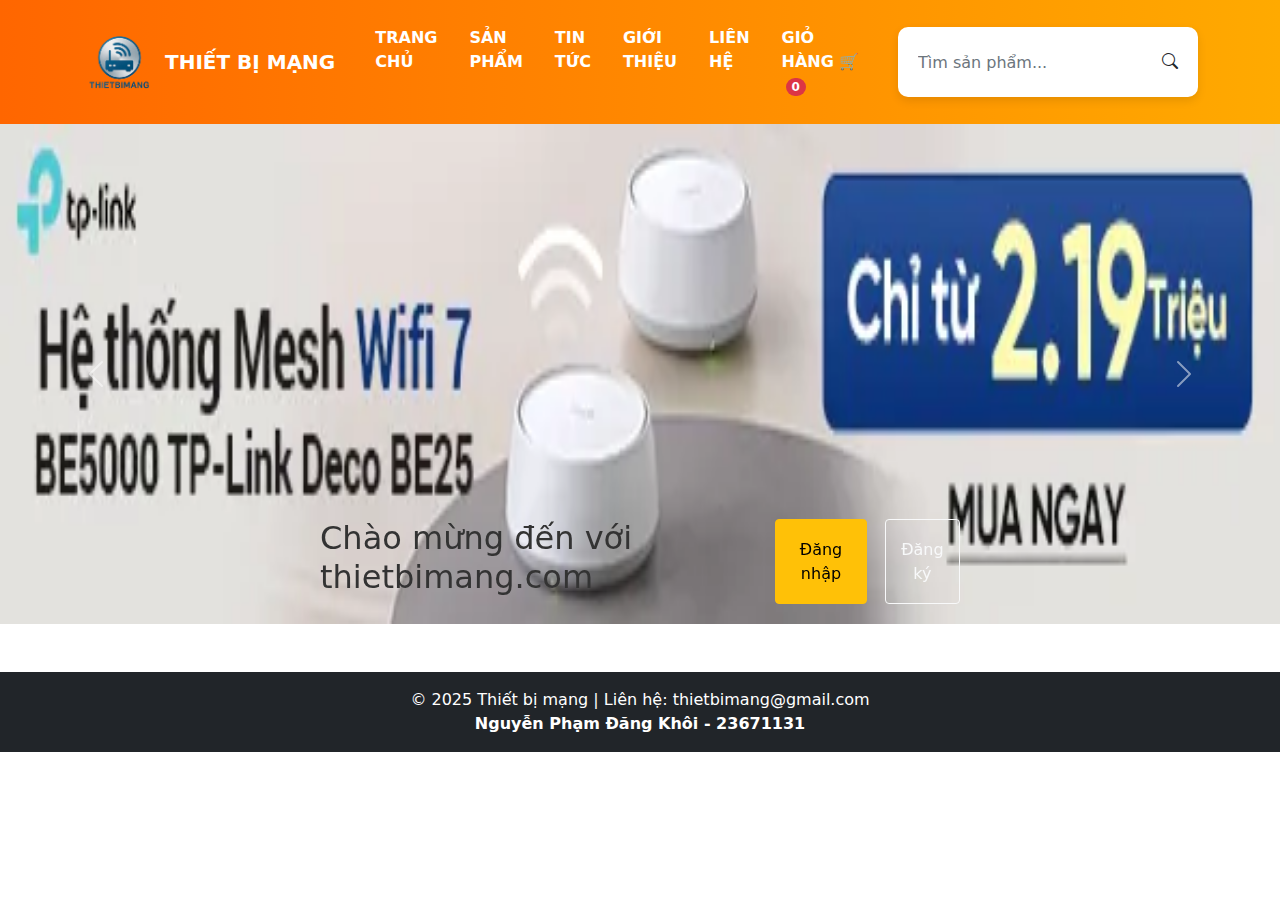
<file: html/index.html>
<!DOCTYPE html>
<html lang="vi">

<head>
    <meta charset="UTF-8" />
    <meta name="viewport" content="width=device-width, initial-scale=1.0" />
    <title>Trang chủ - Thiết bị mạng</title>
    <link rel="stylesheet" href="../css/style.css">
    <link rel="stylesheet" href="../css/bootstrap.min.css">
    <script src="../js/jquery-3.7.1.min.js"></script>
    <script src="../js/bootstrap.bundle.js"></script>
    <script src="../js/bootstrap.min.js"></script>
    <link rel="stylesheet" href="https://cdn.jsdelivr.net/npm/bootstrap-icons@1.10.5/font/bootstrap-icons.css">
</head>

<body>

    <nav class="navbar navbar-expand-lg">
        <div class="container d-flex align-items-center justify-content-between">

            <a class="navbar-brand d-flex align-items-center text-white fw-bold me-4" href="site-map.html" id="network-devices">
                <img src="../img/logo.PNG" alt="Logo" width="50" height="50" class="me-2"> THIẾT BỊ MẠNG
            </a>

            <button class="navbar-toggler" type="button" data-bs-toggle="collapse" data-bs-target="#navbarNav">
            <span class="navbar-toggler-icon"></span>
          </button>

            <div class="collapse navbar-collapse" id="navbarNav">
                <div class="d-flex w-100 align-items-center justify-content-between flex-wrap flex-lg-nowrap">
                    <ul class="navbar-nav text-uppercase fw-bold flex-grow-1 justify-content-center">
                        <li class="nav-item"><a class="nav-link text-white px-3" href="index.html">Trang chủ</a></li>
                        <li class="nav-item"><a class="nav-link text-white px-3" href="products.html">Sản phẩm</a></li>
                        <li class="nav-item"><a class="nav-link text-white px-3" href="news.html">Tin tức</a></li>
                        <li class="nav-item"><a class="nav-link text-white px-3" href="about.html">Giới thiệu</a></li>
                        <li class="nav-item"><a class="nav-link text-white px-3" href="contact.html">Liên hệ</a></li>
                        <li class="nav-item position-relative">
                            <a class="nav-link text-white px-3" href="cart.html">
                    Giỏ hàng 🛒 <span id="cart-count" class="badge bg-danger ms-1">0</span>
                  </a>
                        </li>
                    </ul>

                    <form id="searchForm" class="d-flex p-2 align-items-center ms-lg-3 mt-3 mt-lg-0" role="search" style="min-width: 300px;">
                        <input id="searchInput" class="form-control me-2 border-0 shadow-none bg-transparent text-dark" type="search" placeholder="Tìm sản phẩm..." aria-label="Search">
                        <button class="btn btn-outline-dark border-0 shadow-none" type="submit">
                          <i class="bi bi-search"></i>
                        </button>
                    </form>
                </div>
            </div>
        </div>
    </nav>

    <div id="bannerCarousel" class="carousel slide position-relative" data-bs-ride="carousel">
        <div class="carousel-inner">
            <div class="carousel-item active">
                <img src="../img/banner1.jpg" class="d-block w-100" alt="Banner 1">
            </div>
            <div class="carousel-item">
                <img src="../img/banner2.jpg" class="d-block w-100" alt="Banner 2">
            </div>
        </div>
        <div class="carousel-controls text-white">
            <h2>Chào mừng đến với thietbimang.com</h2>
            <button class="btn btn-warning me-2" data-bs-toggle="modal" data-bs-target="#loginModal">Đăng nhập</button>
            <button class="btn btn-outline-light" data-bs-toggle="modal" data-bs-target="#registerModal">Đăng ký</button>
        </div>
        <button class="carousel-control-prev" type="button" data-bs-target="#bannerCarousel" data-bs-slide="prev">
        <span class="carousel-control-prev-icon"></span>
        </button>
        <button class="carousel-control-next" type="button" data-bs-target="#bannerCarousel" data-bs-slide="next">
        <span class="carousel-control-next-icon"></span>
        </button>
    </div>

    <div class="modal fade" id="loginModal" tabindex="-1">
        <div class="modal-dialog modal-dialog-centered modal-lg">
            <div class="modal-content">
                <div class="modal-body p-0">
                    <div class="row g-0">
                        <div class="col-md-5 d-none d-md-block">
                            <img src="../img/logo.PNG" alt="Logo" class="img-fluid h-100 w-100" style="object-fit: cover;">
                        </div>

                        <div class="col-md-7 p-4">
                            <h5 class="modal-title mb-4">Đăng nhập</h5>
                            <form id="loginForm">
                                <input type="email" class="form-control mb-3" placeholder="Email" required>
                                <input type="password" class="form-control mb-3" placeholder="Mật khẩu" required>
                                <button type="submit" class="btn btn-primary w-100">Đăng nhập</button>
                            </form>
                            <p class="mt-3 text-center">Chưa có tài khoản? <a href="#" data-bs-toggle="modal" data-bs-target="#registerModal" data-bs-dismiss="modal">Đăng ký</a></p>
                        </div>
                    </div>
                </div>
            </div>
        </div>
    </div>

    <div class="modal fade" id="registerModal" tabindex="-1">
        <div class="modal-dialog modal-dialog-centered modal-lg">
            <div class="modal-content">
                <div class="modal-body p-0">
                    <div class="row g-0">

                        <div class="col-md-5 d-none d-md-block">
                            <div class="h-100 w-100">
                                <img src="../img/logo.PNG" alt="Logo" class="img-fluid h-100 w-100 rounded-start" style="object-fit: cover;">
                            </div>
                        </div>

                        <div class="col-md-7 p-4">
                            <h5 class="modal-title mb-4">Đăng ký tài khoản</h5>
                            <form id="registerForm">
                                <input type="text" id="fullname" class="form-control mb-3" placeholder="Họ và tên" required>
                                <input type="email" id="email" class="form-control mb-3" placeholder="Email" required>
                                <input type="password" id="password" class="form-control mb-3" placeholder="Mật khẩu" required>
                                <input type="password" id="confirmPassword" class="form-control mb-3" placeholder="Nhập lại mật khẩu" required>
                                <button type="submit" class="btn btn-success w-100">Đăng ký</button>
                            </form>
                            <p class="mt-3 text-center">Đã có tài khoản? <a href="#" data-bs-toggle="modal" data-bs-target="#loginModal" data-bs-dismiss="modal">Đăng nhập</a></p>
                        </div>
                    </div>
                </div>
            </div>
        </div>
    </div>

    <footer class="bg-dark text-white mt-5 p-3 text-center">
        © 2025 Thiết bị mạng | Liên hệ: thietbimang@gmail.com <br>
        <strong>Nguyễn Phạm Đăng Khôi - 23671131</strong>
    </footer>

    <script src="../js/main.js"></script>
</body>

</html>
</file>
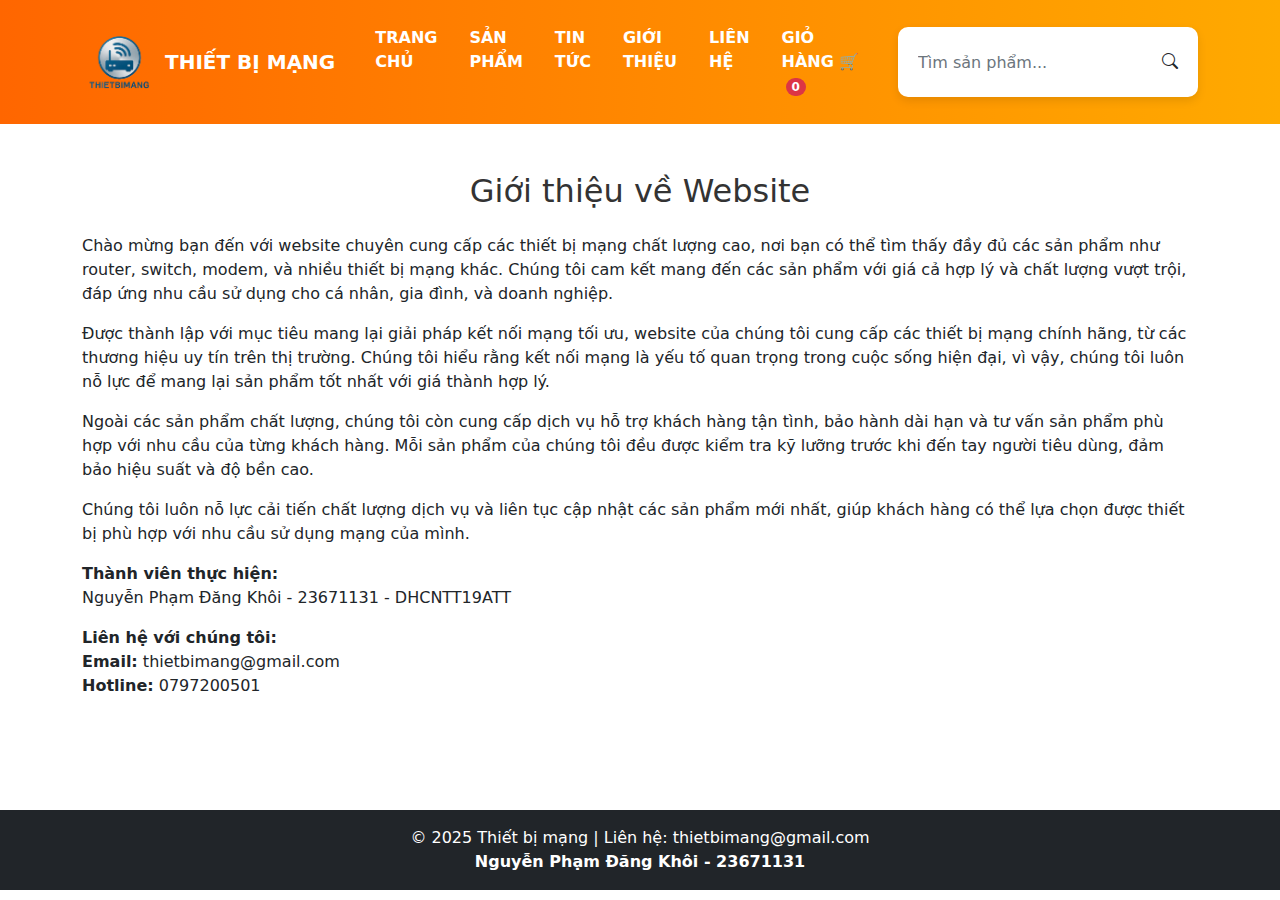
<file: html/about.html>
<!DOCTYPE html>
<html lang="vi">

<head>
    <meta charset="UTF-8">
    <meta name="viewport" content="width=device-width, initial-scale=1.0">
    <title>Giới thiệu</title>
    <link rel="stylesheet" href="../css/style.css">
    <link rel="stylesheet" href="../css/bootstrap.min.css">
    <script src="../js/jquery-3.7.1.min.js"></script>
    <script src="../js/bootstrap.bundle.js"></script>
    <script src="../js/bootstrap.min.js"></script>
    <link rel="stylesheet" href="https://cdn.jsdelivr.net/npm/bootstrap-icons@1.10.5/font/bootstrap-icons.css">
</head>

<body>

    <nav class="navbar navbar-expand-lg">
        <div class="container d-flex align-items-center justify-content-between">
            <a class="navbar-brand d-flex align-items-center text-white fw-bold me-4" href="site-map.html" id="network-devices">
                <img src="../img/logo.PNG" alt="Logo" width="50" height="50" class="me-2"> THIẾT BỊ MẠNG
            </a>

            <button class="navbar-toggler" type="button" data-bs-toggle="collapse" data-bs-target="#navbarNav">
            <span class="navbar-toggler-icon"></span>
          </button>

            <div class="collapse navbar-collapse" id="navbarNav">
                <div class="d-flex w-100 align-items-center justify-content-between flex-wrap flex-lg-nowrap">
                    <ul class="navbar-nav text-uppercase fw-bold flex-grow-1 justify-content-center">
                        <li class="nav-item"><a class="nav-link text-white px-3" href="index.html">Trang chủ</a></li>
                        <li class="nav-item"><a class="nav-link text-white px-3" href="products.html">Sản phẩm</a></li>
                        <li class="nav-item"><a class="nav-link text-white px-3" href="news.html">Tin tức</a></li>
                        <li class="nav-item"><a class="nav-link text-white px-3" href="about.html">Giới thiệu</a></li>
                        <li class="nav-item"><a class="nav-link text-white px-3" href="contact.html">Liên hệ</a></li>
                        <li class="nav-item position-relative">
                            <a class="nav-link text-white px-3" href="cart.html">
                    Giỏ hàng 🛒 <span id="cart-count" class="badge bg-danger ms-1">0</span>
                  </a>
                        </li>
                    </ul>

                    <form id="searchForm" class="d-flex p-2 align-items-center ms-lg-3 mt-3 mt-lg-0" role="search" style="min-width: 300px;">
                        <input id="searchInput" class="form-control me-2 border-0 shadow-none bg-transparent text-dark" type="search" placeholder="Tìm sản phẩm..." aria-label="Search">
                        <button class="btn btn-outline-dark border-0 shadow-none" type="submit">
                          <i class="bi bi-search"></i>
                        </button>
                    </form>
                </div>
            </div>
        </div>
    </nav>

    <section id="about">
        <div class="container py-5">
            <h2 class="text-center mb-4">Giới thiệu về Website</h2>
            <p>
                Chào mừng bạn đến với website chuyên cung cấp các thiết bị mạng chất lượng cao, nơi bạn có thể tìm thấy đầy đủ các sản phẩm như router, switch, modem, và nhiều thiết bị mạng khác. Chúng tôi cam kết mang đến các sản phẩm với giá cả hợp lý và chất lượng
                vượt trội, đáp ứng nhu cầu sử dụng cho cá nhân, gia đình, và doanh nghiệp.
            </p>
            <p>
                Được thành lập với mục tiêu mang lại giải pháp kết nối mạng tối ưu, website của chúng tôi cung cấp các thiết bị mạng chính hãng, từ các thương hiệu uy tín trên thị trường. Chúng tôi hiểu rằng kết nối mạng là yếu tố quan trọng trong cuộc sống hiện đại,
                vì vậy, chúng tôi luôn nỗ lực để mang lại sản phẩm tốt nhất với giá thành hợp lý.
            </p>
            <p>
                Ngoài các sản phẩm chất lượng, chúng tôi còn cung cấp dịch vụ hỗ trợ khách hàng tận tình, bảo hành dài hạn và tư vấn sản phẩm phù hợp với nhu cầu của từng khách hàng. Mỗi sản phẩm của chúng tôi đều được kiểm tra kỹ lưỡng trước khi đến tay người tiêu dùng,
                đảm bảo hiệu suất và độ bền cao.
            </p>
            <p>
                Chúng tôi luôn nỗ lực cải tiến chất lượng dịch vụ và liên tục cập nhật các sản phẩm mới nhất, giúp khách hàng có thể lựa chọn được thiết bị phù hợp với nhu cầu sử dụng mạng của mình.
            </p>
            <p>
                <strong>Thành viên thực hiện:</strong><br> Nguyễn Phạm Đăng Khôi - 23671131 - DHCNTT19ATT
            </p>
            <p>
                <strong>Liên hệ với chúng tôi:</strong><br>
                <b>Email:</b> thietbimang@gmail.com<br>
                <b>Hotline:</b> 0797200501
            </p>
        </div>
    </section>


    <footer class="bg-dark text-white mt-5 p-3 text-center">
        © 2025 Thiết bị mạng | Liên hệ: thietbimang@gmail.com <br>
        <strong>Nguyễn Phạm Đăng Khôi - 23671131</strong>
    </footer>

    <script src="../js/main.js"></script>
</body>

</html>
</file>
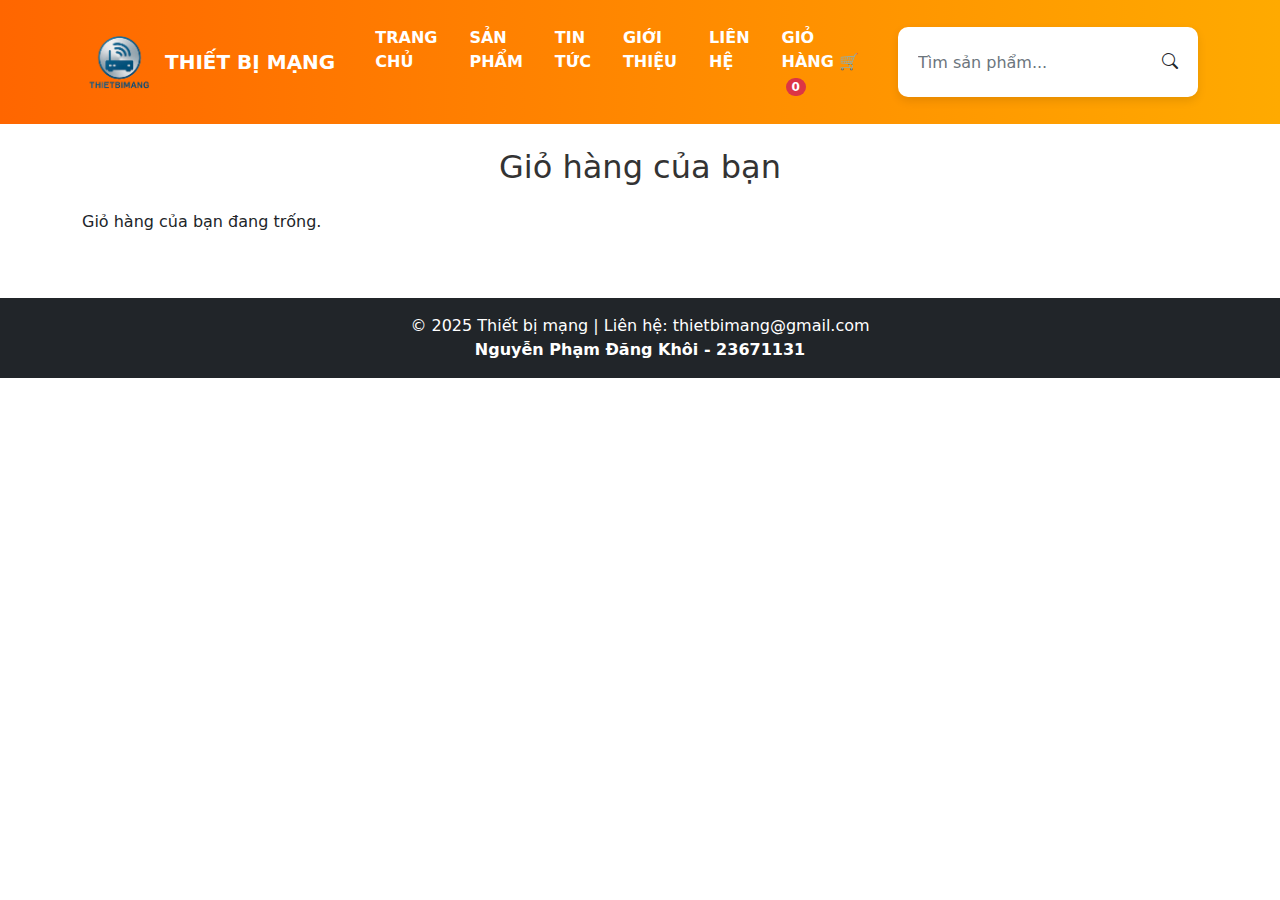
<file: html/cart.html>
<!DOCTYPE html>
<html lang="vi">

<head>
    <meta charset="UTF-8">
    <meta name="viewport" content="width=device-width, initial-scale=1.0">
    <title>Giỏ hàng</title>
    <link rel="stylesheet" href="../css/style.css">
    <link rel="stylesheet" href="../css/bootstrap.min.css">
    <script src="../js/jquery-3.7.1.min.js"></script>
    <script src="../js/bootstrap.bundle.js"></script>
    <script src="../js/bootstrap.min.js"></script>
    <link rel="stylesheet" href="https://cdn.jsdelivr.net/npm/bootstrap-icons@1.10.5/font/bootstrap-icons.css">
</head>

<body>

    <nav class="navbar navbar-expand-lg">
        <div class="container d-flex align-items-center justify-content-between">

            <a class="navbar-brand d-flex align-items-center text-white fw-bold me-4" href="site-map.html" id="network-devices">
                <img src="../img/logo.PNG" alt="Logo" width="50" height="50" class="me-2"> THIẾT BỊ MẠNG
            </a>

            <button class="navbar-toggler" type="button" data-bs-toggle="collapse" data-bs-target="#navbarNav">
            <span class="navbar-toggler-icon"></span>
          </button>

            <div class="collapse navbar-collapse" id="navbarNav">
                <div class="d-flex w-100 align-items-center justify-content-between flex-wrap flex-lg-nowrap">
                    <ul class="navbar-nav text-uppercase fw-bold flex-grow-1 justify-content-center">
                        <li class="nav-item"><a class="nav-link text-white px-3" href="index.html">Trang chủ</a></li>
                        <li class="nav-item"><a class="nav-link text-white px-3" href="products.html">Sản phẩm</a></li>
                        <li class="nav-item"><a class="nav-link text-white px-3" href="news.html">Tin tức</a></li>
                        <li class="nav-item"><a class="nav-link text-white px-3" href="about.html">Giới thiệu</a></li>
                        <li class="nav-item"><a class="nav-link text-white px-3" href="contact.html">Liên hệ</a></li>
                        <li class="nav-item position-relative">
                            <a class="nav-link text-white px-3" href="cart.html">
                    Giỏ hàng 🛒 <span id="cart-count" class="badge bg-danger ms-1">0</span>
                  </a>
                        </li>
                    </ul>

                    <form id="searchForm" class="d-flex p-2 align-items-center ms-lg-3 mt-3 mt-lg-0" role="search" style="min-width: 300px;">
                        <input id="searchInput" class="form-control me-2 border-0 shadow-none bg-transparent text-dark" type="search" placeholder="Tìm sản phẩm..." aria-label="Search">
                        <button class="btn btn-outline-dark border-0 shadow-none" type="submit">
                          <i class="bi bi-search"></i>
                        </button>
                    </form>
                </div>
            </div>
        </div>
    </nav>

    <div class="container mt-4">
        <h2 class="text-center mb-4">Giỏ hàng của bạn</h2>
        <div id="cartItems"></div>
    </div>

    <footer class="bg-dark text-white mt-5 p-3 text-center">
        © 2025 Thiết bị mạng | Liên hệ: thietbimang@gmail.com <br>
        <strong>Nguyễn Phạm Đăng Khôi - 23671131</strong>
    </footer>

    <script src="../js/main.js"></script>
</body>

</html>
</file>
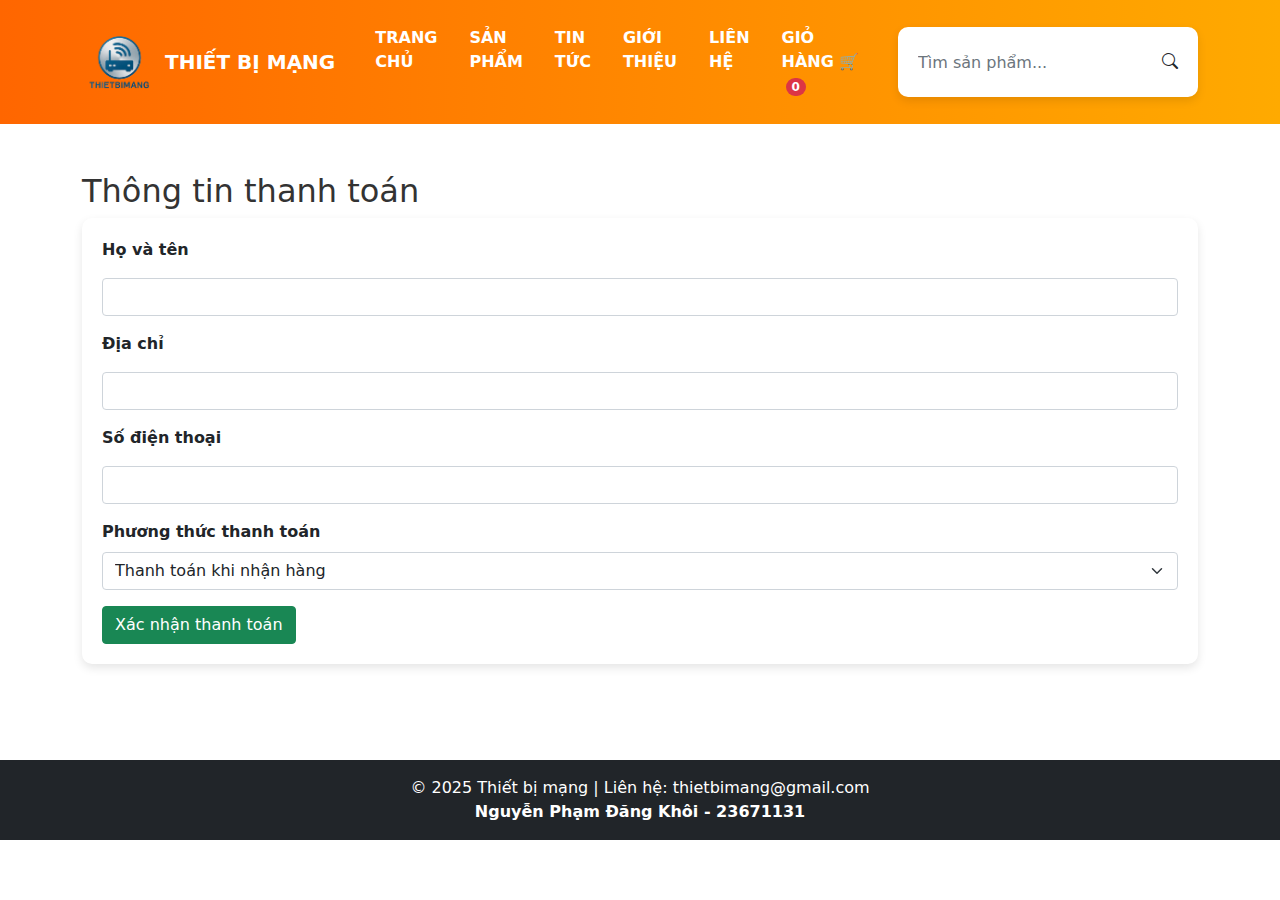
<file: html/checkout.html>
<!DOCTYPE html>
<html lang="vi">

<head>
    <meta charset="UTF-8">
    <meta name="viewport" content="width=device-width, initial-scale=1.0">
    <title>Thanh toán</title>
    <link rel="stylesheet" href="../css/style.css">
    <link rel="stylesheet" href="../css/bootstrap.min.css">
    <script src="../js/jquery-3.7.1.min.js"></script>
    <script src="../js/bootstrap.bundle.js"></script>
    <script src="../js/bootstrap.min.js"></script>
    <link rel="stylesheet" href="https://cdn.jsdelivr.net/npm/bootstrap-icons@1.10.5/font/bootstrap-icons.css">
</head>

<body>
    <nav class="navbar navbar-expand-lg">
        <div class="container d-flex align-items-center justify-content-between">

            <a class="navbar-brand d-flex align-items-center text-white fw-bold me-4" href="site-map.html" id="network-devices">
                <img src="../img/logo.PNG" alt="Logo" width="50" height="50" class="me-2"> THIẾT BỊ MẠNG
            </a>

            <button class="navbar-toggler" type="button" data-bs-toggle="collapse" data-bs-target="#navbarNav">
            <span class="navbar-toggler-icon"></span>
          </button>

            <div class="collapse navbar-collapse" id="navbarNav">
                <div class="d-flex w-100 align-items-center justify-content-between flex-wrap flex-lg-nowrap">
                    <ul class="navbar-nav text-uppercase fw-bold flex-grow-1 justify-content-center">
                        <li class="nav-item"><a class="nav-link text-white px-3" href="index.html">Trang chủ</a></li>
                        <li class="nav-item"><a class="nav-link text-white px-3" href="products.html">Sản phẩm</a></li>
                        <li class="nav-item"><a class="nav-link text-white px-3" href="news.html">Tin tức</a></li>
                        <li class="nav-item"><a class="nav-link text-white px-3" href="about.html">Giới thiệu</a></li>
                        <li class="nav-item"><a class="nav-link text-white px-3" href="contact.html">Liên hệ</a></li>
                        <li class="nav-item position-relative">
                            <a class="nav-link text-white px-3" href="cart.html">
                    Giỏ hàng 🛒 <span id="cart-count" class="badge bg-danger ms-1">0</span>
                  </a>
                        </li>
                    </ul>

                    <form id="searchForm" class="d-flex p-2 align-items-center ms-lg-3 mt-3 mt-lg-0" role="search" style="min-width: 300px;">
                        <input id="searchInput" class="form-control me-2 border-0 shadow-none bg-transparent text-dark" type="search" placeholder="Tìm sản phẩm..." aria-label="Search">
                        <button class="btn btn-outline-dark border-0 shadow-none" type="submit">
                          <i class="bi bi-search"></i>
                        </button>
                    </form>
                </div>
            </div>
        </div>
    </nav>

    <div class="container py-5">
        <h2>Thông tin thanh toán</h2>
        <form id="checkoutForm">
            <div class="mb-3">
                <label for="name" class="form-label">Họ và tên</label>
                <input type="text" class="form-control" id="name" required>
            </div>
            <div class="mb-3">
                <label for="address" class="form-label">Địa chỉ</label>
                <input type="text" class="form-control" id="address" required>
            </div>
            <div class="mb-3">
                <label for="phone" class="form-label">Số điện thoại</label>
                <input type="text" class="form-control" id="phone" required>
            </div>
            <div class="mb-3">
                <label for="payment" class="form-label">Phương thức thanh toán</label>
                <select id="payment" class="form-select">
            <option value="Thanh toán khi nhận hàng">Thanh toán khi nhận hàng</option>
            <option value="Chuyển khoản ngân hàng">Chuyển khoản ngân hàng</option>
            <option value="Ví điện tử">Ví điện tử</option>
          </select>
            </div>
            <button type="submit" class="btn btn-success">Xác nhận thanh toán</button>
        </form>
    </div>

    <footer class="bg-dark text-white mt-5 p-3 text-center">
        © 2025 Thiết bị mạng | Liên hệ: thietbimang@gmail.com <br>
        <strong>Nguyễn Phạm Đăng Khôi - 23671131</strong>
    </footer>

    <script src="../js/main.js"></script>
</body>

</html>
</file>
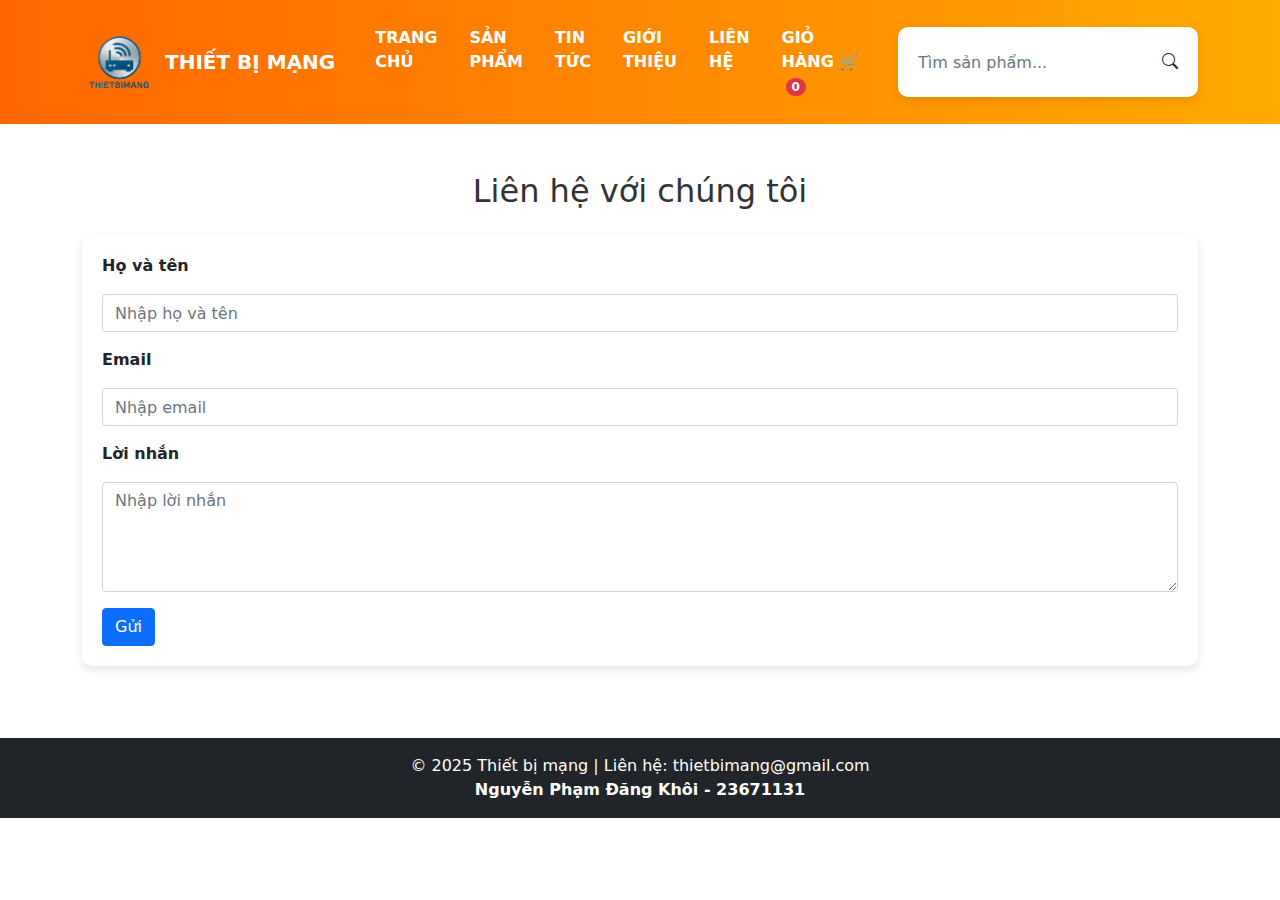
<file: html/contact.html>
<!DOCTYPE html>
<html lang="vi">

<head>
    <meta charset="UTF-8">
    <meta name="viewport" content="width=device-width, initial-scale=1.0">
    <title>Liên hệ</title>
    <link rel="stylesheet" href="../css/style.css">
    <link rel="stylesheet" href="../css/bootstrap.min.css">
    <script src="../js/jquery-3.7.1.min.js"></script>
    <script src="../js/bootstrap.bundle.js"></script>
    <script src="../js/bootstrap.min.js"></script>
    <link rel="stylesheet" href="https://cdn.jsdelivr.net/npm/bootstrap-icons@1.10.5/font/bootstrap-icons.css">
</head>

<body>

    <nav class="navbar navbar-expand-lg">
        <div class="container d-flex align-items-center justify-content-between">
            <a class="navbar-brand d-flex align-items-center text-white fw-bold me-4" href="site-map.html" id="network-devices">
                <img src="../img/logo.PNG" alt="Logo" width="50" height="50" class="me-2"> THIẾT BỊ MẠNG
            </a>

            <button class="navbar-toggler" type="button" data-bs-toggle="collapse" data-bs-target="#navbarNav">
            <span class="navbar-toggler-icon"></span>
          </button>

            <div class="collapse navbar-collapse" id="navbarNav">
                <div class="d-flex w-100 align-items-center justify-content-between flex-wrap flex-lg-nowrap">
                    <ul class="navbar-nav text-uppercase fw-bold flex-grow-1 justify-content-center">
                        <li class="nav-item"><a class="nav-link text-white px-3" href="index.html">Trang chủ</a></li>
                        <li class="nav-item"><a class="nav-link text-white px-3" href="products.html">Sản phẩm</a></li>
                        <li class="nav-item"><a class="nav-link text-white px-3" href="news.html">Tin tức</a></li>
                        <li class="nav-item"><a class="nav-link text-white px-3" href="about.html">Giới thiệu</a></li>
                        <li class="nav-item"><a class="nav-link text-white px-3" href="contact.html">Liên hệ</a></li>
                        <li class="nav-item position-relative">
                            <a class="nav-link text-white px-3" href="cart.html">
                    Giỏ hàng 🛒 <span id="cart-count" class="badge bg-danger ms-1">0</span>
                  </a>
                        </li>
                    </ul>

                    <form id="searchForm" class="d-flex p-2 align-items-center ms-lg-3 mt-3 mt-lg-0" role="search" style="min-width: 300px;">
                        <input id="searchInput" class="form-control me-2 border-0 shadow-none bg-transparent text-dark" type="search" placeholder="Tìm sản phẩm..." aria-label="Search">
                        <button class="btn btn-outline-dark border-0 shadow-none" type="submit">
                          <i class="bi bi-search"></i>
                        </button>
                    </form>
                </div>
            </div>
        </div>
    </nav>

    <div class="container mt-5">
        <h2 class="text-center mb-4">Liên hệ với chúng tôi</h2>
        <form id="contactForm">
            <div class="mb-3">
                <label for="name" class="form-label">Họ và tên</label>
                <input type="text" class="form-control" id="name" placeholder="Nhập họ và tên" required>
            </div>
            <div class="mb-3">
                <label for="email" class="form-label">Email</label>
                <input type="email" class="form-control" id="email" placeholder="Nhập email" required>
            </div>
            <div class="mb-3">
                <label for="message" class="form-label">Lời nhắn</label>
                <textarea class="form-control" id="message" rows="4" placeholder="Nhập lời nhắn" required></textarea>
            </div>
            <button type="submit" class="btn btn-primary">Gửi</button>
        </form>

        <div id="responseMessage" class="mt-4"></div>
    </div>

    <footer class="bg-dark text-white mt-5 p-3 text-center">
        © 2025 Thiết bị mạng | Liên hệ: thietbimang@gmail.com <br>
        <strong>Nguyễn Phạm Đăng Khôi - 23671131</strong>
    </footer>

    <script src="../js/main.js"></script>
    <script>
        $("#contactForm").submit(function(event) {
            event.preventDefault();
            let name = $("#name").val();
            let email = $("#email").val();
            let message = $("#message").val();

            $("#responseMessage").html(`
        <div class="alert alert-success">
          Cảm ơn ${name}, chúng tôi đã nhận được lời nhắn của bạn. Chúng tôi sẽ liên hệ với bạn qua email: ${email}.
        </div>
      `);
            $("#name").val('');
            $("#email").val('');
            $("#message").val('');
        });
    </script>
</body>

</html>
</file>
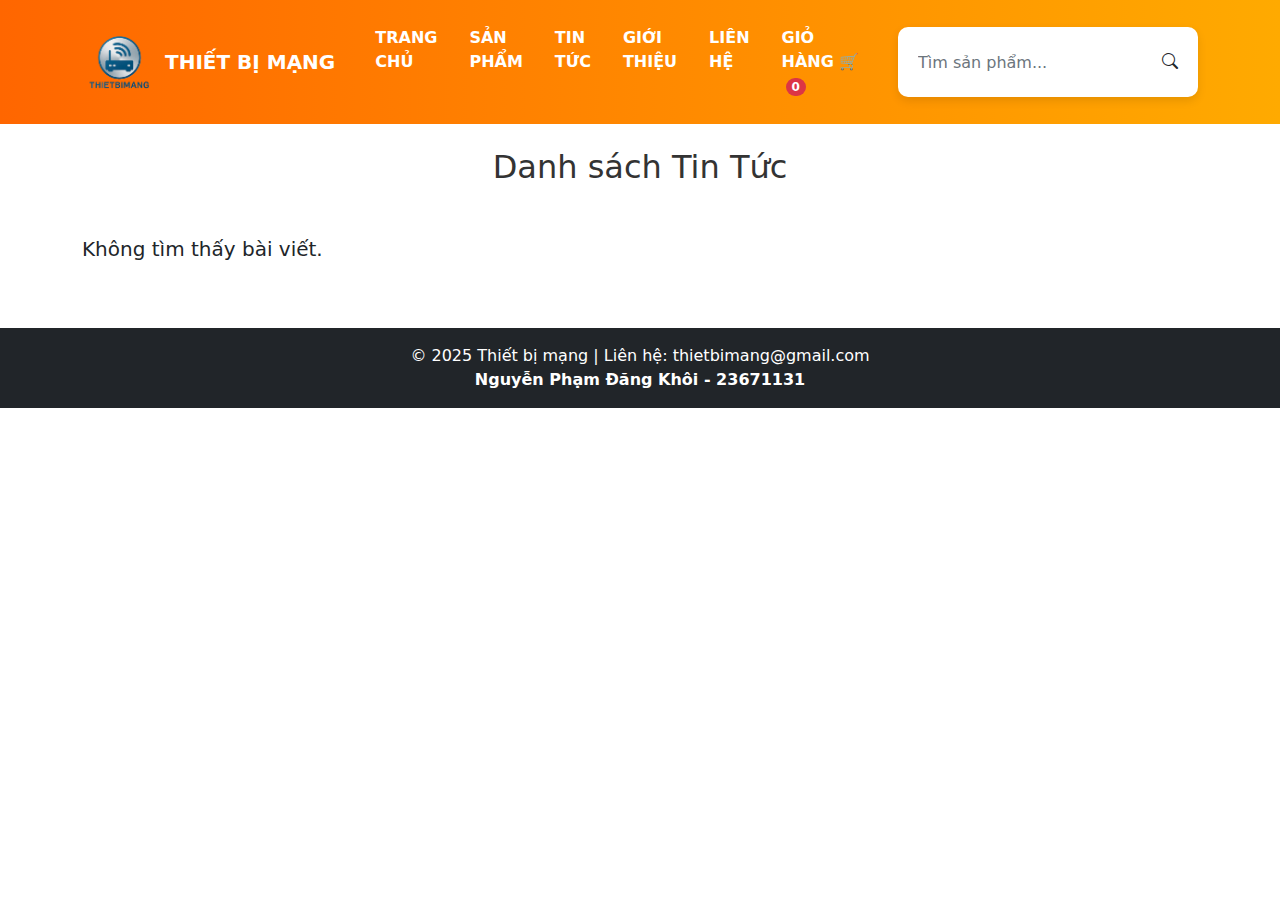
<file: html/news-detail.html>
<!DOCTYPE html>
<html lang="vi">

<head>
    <meta charset="UTF-8">
    <meta name="viewport" content="width=device-width, initial-scale=1.0">
    <title>Chi tiết tin tức</title>
    <link rel="stylesheet" href="../css/style.css">
    <link rel="stylesheet" href="../css/bootstrap.min.css">
    <script src="../js/jquery-3.7.1.min.js"></script>
    <script src="../js/bootstrap.bundle.js"></script>
    <script src="../js/bootstrap.min.js"></script>
    <link rel="stylesheet" href="https://cdn.jsdelivr.net/npm/bootstrap-icons@1.10.5/font/bootstrap-icons.css">
</head>

<body>

    <nav class="navbar navbar-expand-lg">
        <div class="container d-flex align-items-center justify-content-between">

            <a class="navbar-brand d-flex align-items-center text-white fw-bold me-4" href="site-map.html" id="network-devices">
                <img src="../img/logo.PNG" alt="Logo" width="50" height="50" class="me-2"> THIẾT BỊ MẠNG
            </a>

            <button class="navbar-toggler" type="button" data-bs-toggle="collapse" data-bs-target="#navbarNav">
            <span class="navbar-toggler-icon"></span>
          </button>

            <div class="collapse navbar-collapse" id="navbarNav">
                <div class="d-flex w-100 align-items-center justify-content-between flex-wrap flex-lg-nowrap">
                    <ul class="navbar-nav text-uppercase fw-bold flex-grow-1 justify-content-center">
                        <li class="nav-item"><a class="nav-link text-white px-3" href="index.html">Trang chủ</a></li>
                        <li class="nav-item"><a class="nav-link text-white px-3" href="products.html">Sản phẩm</a></li>
                        <li class="nav-item"><a class="nav-link text-white px-3" href="news.html">Tin tức</a></li>
                        <li class="nav-item"><a class="nav-link text-white px-3" href="about.html">Giới thiệu</a></li>
                        <li class="nav-item"><a class="nav-link text-white px-3" href="contact.html">Liên hệ</a></li>
                        <li class="nav-item position-relative">
                            <a class="nav-link text-white px-3" href="cart.html">
                    Giỏ hàng 🛒 <span id="cart-count" class="badge bg-danger ms-1">0</span>
                  </a>
                        </li>
                    </ul>

                    <form id="searchForm" class="d-flex p-2 align-items-center ms-lg-3 mt-3 mt-lg-0" role="search" style="min-width: 300px;">
                        <input id="searchInput" class="form-control me-2 border-0 shadow-none bg-transparent text-dark" type="search" placeholder="Tìm sản phẩm..." aria-label="Search">
                        <button class="btn btn-outline-dark border-0 shadow-none" type="submit">
                          <i class="bi bi-search"></i>
                        </button>
                    </form>
                </div>
            </div>
        </div>
    </nav>

    <div class="container mt-4">
        <h2 class="text-center mb-4">Danh sách Tin Tức</h2>
        <div id="newsList" class="row"></div>
    </div>

    <div class="container mt-4" id="news-detail">
        <h2 id="detail-title"></h2>
        <img id="detail-image" src="" alt="" class="img-fluid">
        <p id="detail-content"></p>
    </div>

    <footer class="bg-dark text-white mt-5 p-3 text-center">
        © 2025 Thiết bị mạng | Liên hệ: thietbimang@gmail.com <br>
        <strong>Nguyễn Phạm Đăng Khôi - 23671131</strong>
    </footer>

    <script src="../js/main.js"></script>
</body>

</html>
</file>
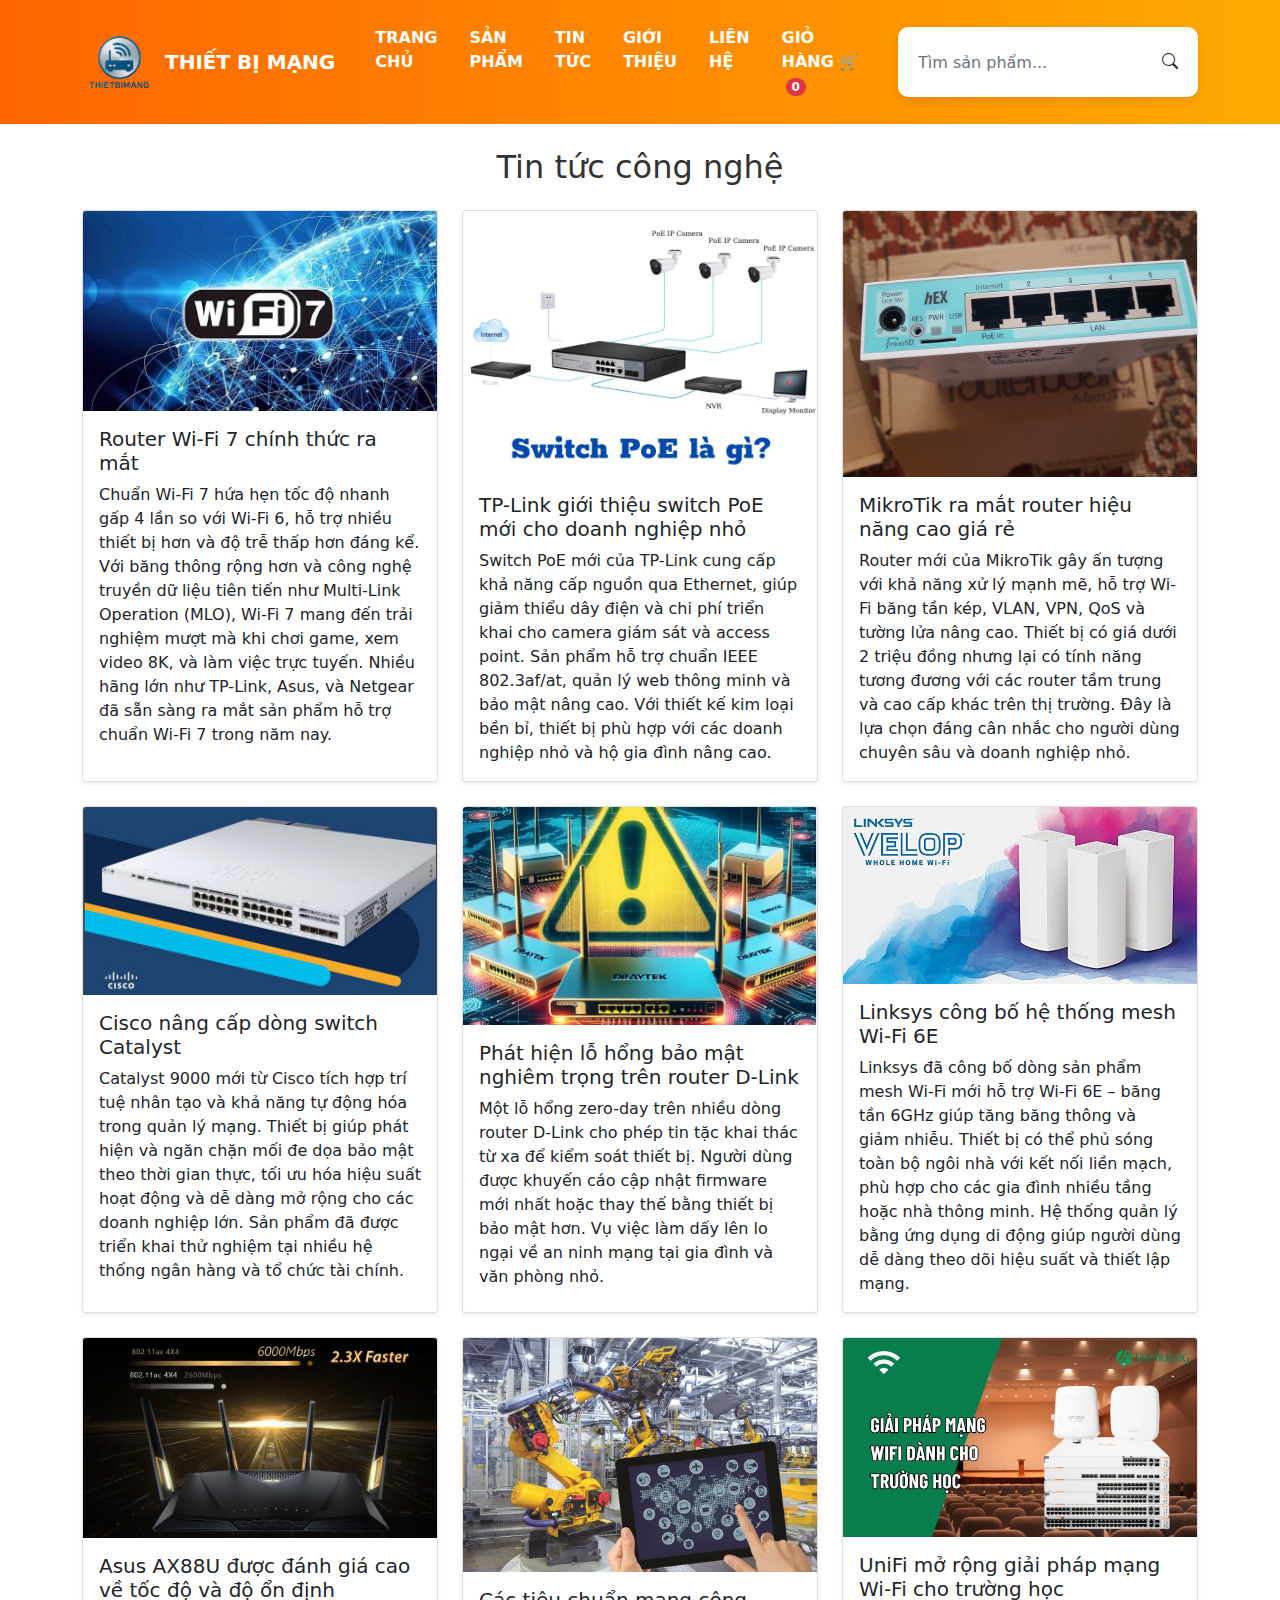
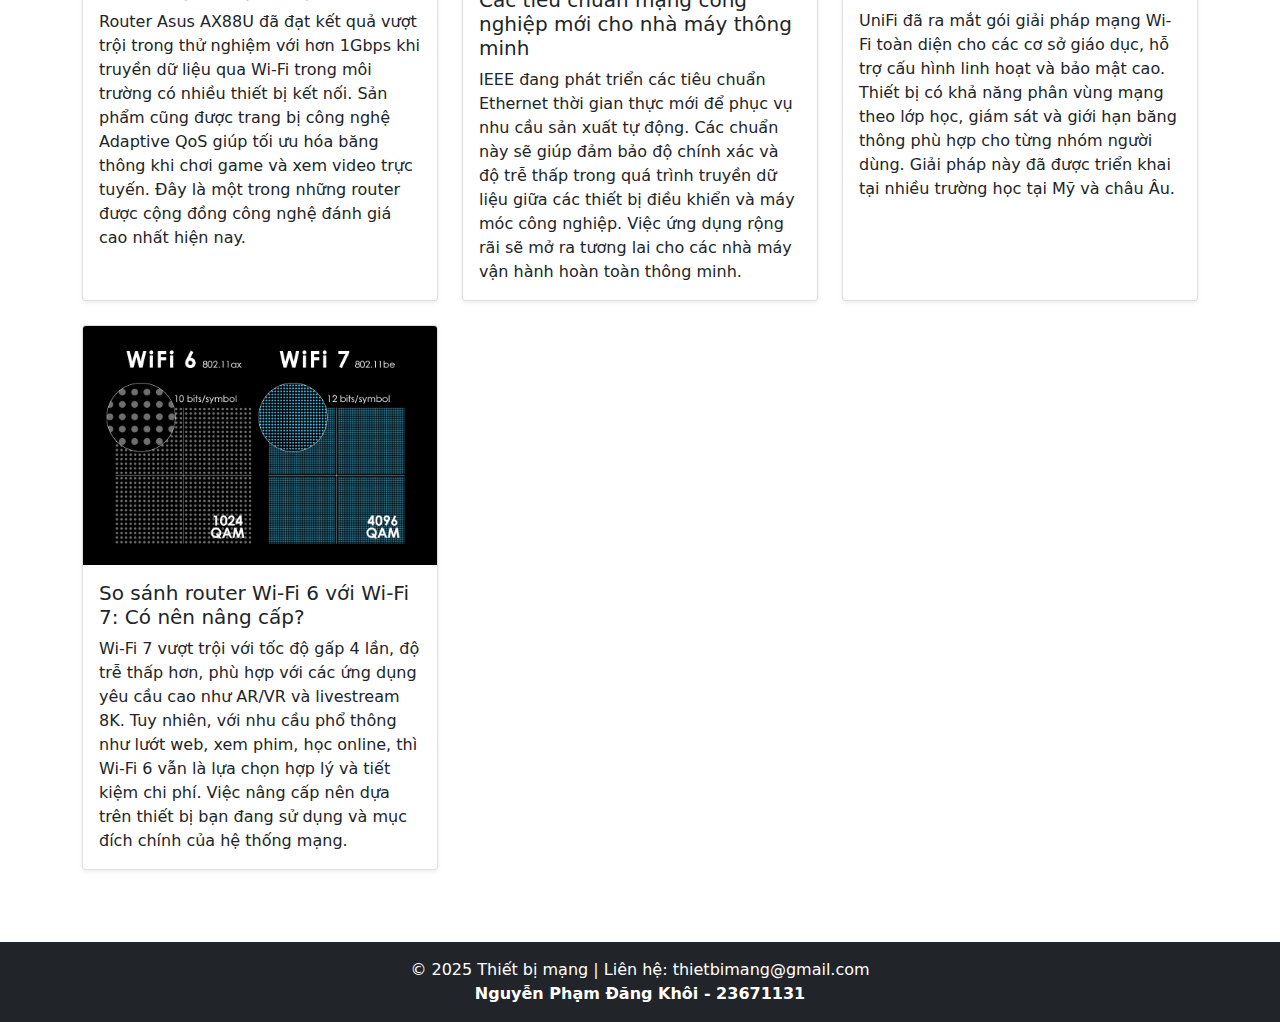
<file: html/news.html>
<!DOCTYPE html>
<html lang="vi">

<head>
    <meta charset="UTF-8">
    <meta name="viewport" content="width=device-width, initial-scale=1.0">
    <title>Tin tức công nghệ</title>
    <link rel="stylesheet" href="../css/style.css">
    <link rel="stylesheet" href="../css/bootstrap.min.css">
    <script src="../js/jquery-3.7.1.min.js"></script>
    <script src="../js/bootstrap.bundle.js"></script>
    <script src="../js/bootstrap.min.js"></script>
    <link rel="stylesheet" href="https://cdn.jsdelivr.net/npm/bootstrap-icons@1.10.5/font/bootstrap-icons.css">
</head>

<body>

    <nav class="navbar navbar-expand-lg" style="background-color: #ff6600;">
        <div class="container d-flex align-items-center justify-content-between">

            <a class="navbar-brand d-flex align-items-center text-white fw-bold me-4" href="site-map.html" id="network-devices">
                <img src="../img/logo.PNG" alt="Logo" width="50" height="50" class="me-2"> THIẾT BỊ MẠNG
            </a>

            <button class="navbar-toggler" type="button" data-bs-toggle="collapse" data-bs-target="#navbarNav">
            <span class="navbar-toggler-icon"></span>
          </button>

            <div class="collapse navbar-collapse" id="navbarNav">
                <div class="d-flex w-100 align-items-center justify-content-between flex-wrap flex-lg-nowrap">
                    <ul class="navbar-nav text-uppercase fw-bold flex-grow-1 justify-content-center">
                        <li class="nav-item"><a class="nav-link text-white px-3" href="index.html">Trang chủ</a></li>
                        <li class="nav-item"><a class="nav-link text-white px-3" href="products.html">Sản phẩm</a></li>
                        <li class="nav-item"><a class="nav-link text-white px-3" href="news.html">Tin tức</a></li>
                        <li class="nav-item"><a class="nav-link text-white px-3" href="about.html">Giới thiệu</a></li>
                        <li class="nav-item"><a class="nav-link text-white px-3" href="contact.html">Liên hệ</a></li>
                        <li class="nav-item position-relative">
                            <a class="nav-link text-white px-3" href="cart.html">
                    Giỏ hàng 🛒 <span id="cart-count" class="badge bg-danger ms-1">0</span>
                  </a>
                        </li>
                    </ul>

                    <form id="searchForm" class="d-flex p-2 align-items-center ms-lg-3 mt-3 mt-lg-0" role="search" style="min-width: 300px;">
                        <input id="searchInput" class="form-control me-2 border-0 shadow-none bg-transparent text-dark" type="search" placeholder="Tìm sản phẩm..." aria-label="Search">
                        <button class="btn btn-outline-dark border-0 shadow-none" type="submit">
                          <i class="bi bi-search"></i>
                        </button>
                    </form>
                </div>
            </div>
        </div>
    </nav>

    <div class="container mt-4">
        <h2 class="text-center mb-4">Tin tức công nghệ</h2>
        <div class="row" id="newsList"></div>
    </div>

    <footer class="bg-dark text-white mt-5 p-3 text-center">
        © 2025 Thiết bị mạng | Liên hệ: thietbimang@gmail.com <br>
        <strong>Nguyễn Phạm Đăng Khôi - 23671131</strong>
    </footer>

    <script src="../js/main.js"></script>
</body>

</html>
</file>
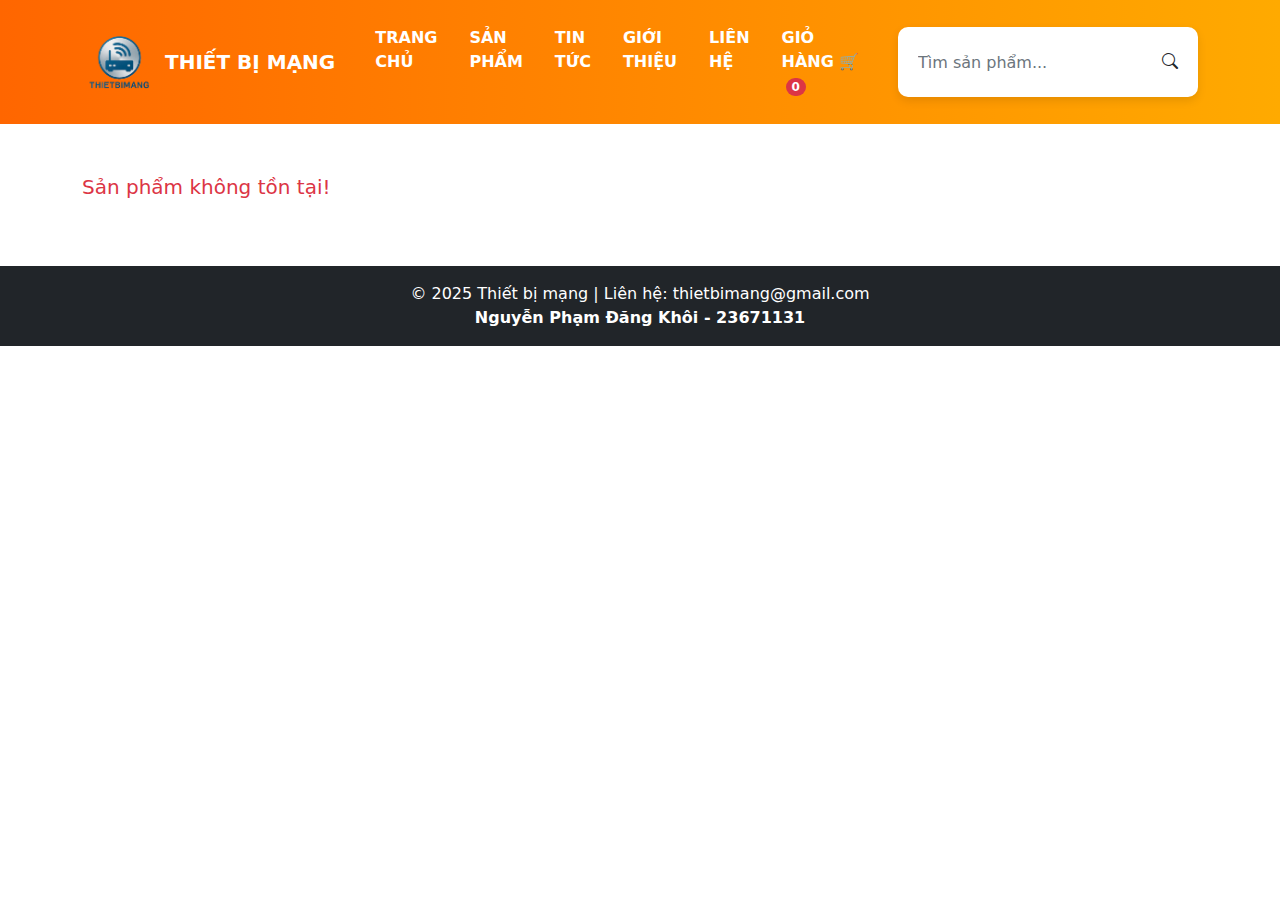
<file: html/product-detail.html>
<!DOCTYPE html>
<html lang="vi">

<head>
    <meta charset="UTF-8">
    <meta name="viewport" content="width=device-width, initial-scale=1.0">
    <title>Chi tiết sản phẩm</title>
    <link rel="stylesheet" href="../css/style.css">
    <link rel="stylesheet" href="../css/bootstrap.min.css">
    <script src="../js/jquery-3.7.1.min.js"></script>
    <script src="../js/bootstrap.bundle.js"></script>
    <script src="../js/bootstrap.min.js"></script>
    <link rel="stylesheet" href="https://cdn.jsdelivr.net/npm/bootstrap-icons@1.10.5/font/bootstrap-icons.css">
</head>

<body>

    <nav class="navbar navbar-expand-lg" style="background-color: #ff6600;">
        <div class="container d-flex align-items-center justify-content-between">

            <a class="navbar-brand d-flex align-items-center text-white fw-bold me-4" href="site-map.html" id="network-devices">
                <img src="../img/logo.PNG" alt="Logo" width="50" height="50" class="me-2"> THIẾT BỊ MẠNG
            </a>

            <button class="navbar-toggler" type="button" data-bs-toggle="collapse" data-bs-target="#navbarNav">
            <span class="navbar-toggler-icon"></span>
          </button>

            <div class="collapse navbar-collapse" id="navbarNav">
                <div class="d-flex w-100 align-items-center justify-content-between flex-wrap flex-lg-nowrap">
                    <ul class="navbar-nav text-uppercase fw-bold flex-grow-1 justify-content-center">
                        <li class="nav-item"><a class="nav-link text-white px-3" href="index.html">Trang chủ</a></li>
                        <li class="nav-item"><a class="nav-link text-white px-3" href="products.html">Sản phẩm</a></li>
                        <li class="nav-item"><a class="nav-link text-white px-3" href="news.html">Tin tức</a></li>
                        <li class="nav-item"><a class="nav-link text-white px-3" href="about.html">Giới thiệu</a></li>
                        <li class="nav-item"><a class="nav-link text-white px-3" href="contact.html">Liên hệ</a></li>
                        <li class="nav-item position-relative">
                            <a class="nav-link text-white px-3" href="cart.html">
                    Giỏ hàng 🛒 <span id="cart-count" class="badge bg-danger ms-1">0</span>
                  </a>
                        </li>
                    </ul>

                    <form id="searchForm" class="d-flex p-2 align-items-center ms-lg-3 mt-3 mt-lg-0" role="search" style="min-width: 300px;">
                        <input id="searchInput" class="form-control me-2 border-0 shadow-none bg-transparent text-dark" type="search" placeholder="Tìm sản phẩm..." aria-label="Search">
                        <button class="btn btn-outline-dark border-0 shadow-none" type="submit">
                          <i class="bi bi-search"></i>
                        </button>
                    </form>
                </div>
            </div>
        </div>
    </nav>

    <div class="container mt-5" id="product-detail">
        <div class="row shadow p-4 rounded bg-white">
            <!-- Hình ảnh sản phẩm -->
            <div class="col-md-6 mb-4 mb-md-0">
                <img id="detail-image" class="img-fluid rounded border" src="" alt="">
            </div>

            <!-- Thông tin chi tiết -->
            <div class="col-md-6 d-flex flex-column justify-content-between">
                <div>
                    <h2 id="detail-name" class="fw-bold mb-3"></h2>
                    <p id="detail-desc" class="text-muted mb-3"></p>
                    <p id="detail-price" class="text-danger fs-4 fw-semibold mb-4"></p>

                    <h5 class="fw-bold">Thông số kỹ thuật</h5>
                    <ul id="detail-specs" class="list-unstyled ps-3 mb-4">
                        <!-- specs sẽ render ở đây -->
                    </ul>
                </div>

                <button id="add-to-cart" class="btn btn-warning btn-lg mt-auto">
                    <i class="bi bi-cart-plus"></i> Thêm vào giỏ hàng
                </button>
            </div>
        </div>
    </div>

    <footer class="bg-dark text-white mt-5 p-3 text-center">
        © 2025 Thiết bị mạng | Liên hệ: thietbimang@gmail.com <br>
        <strong>Nguyễn Phạm Đăng Khôi - 23671131</strong>
    </footer>

    <script src="../js/main.js"></script>
</body>

</html>
</file>
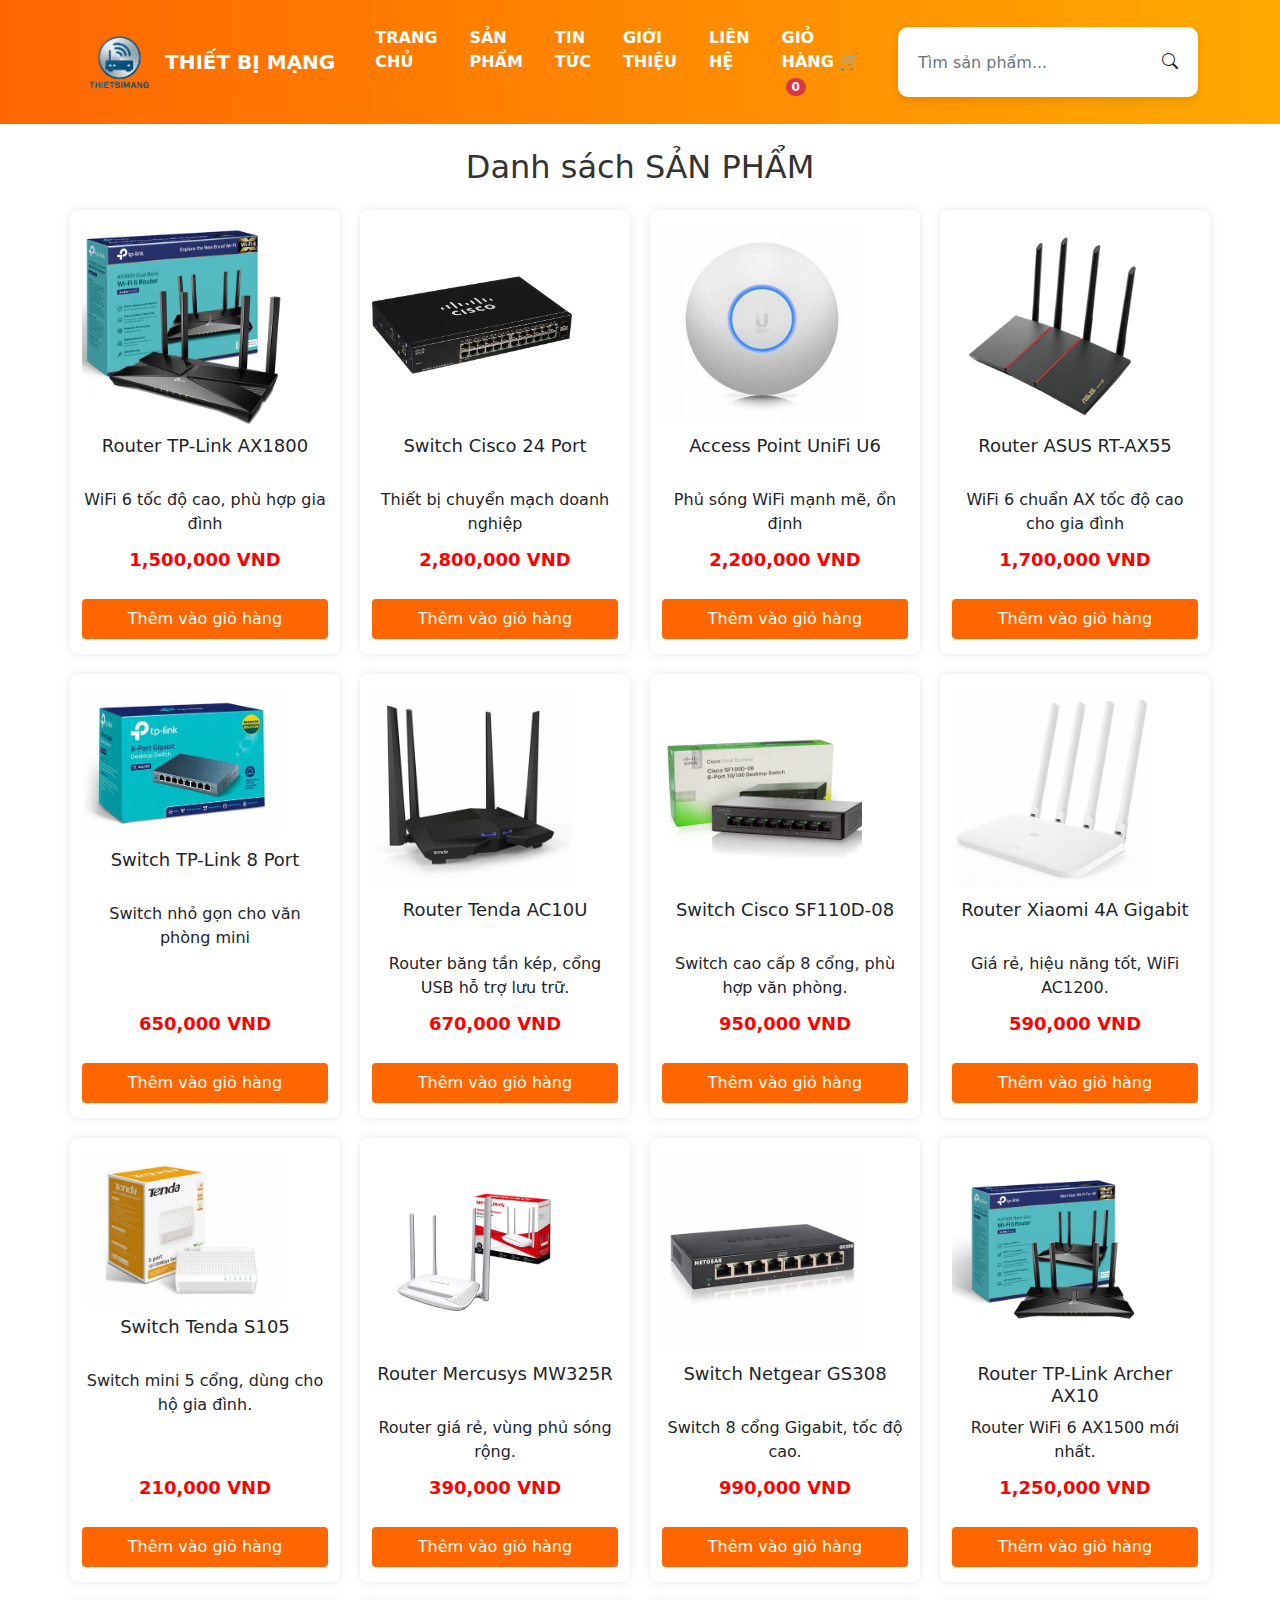
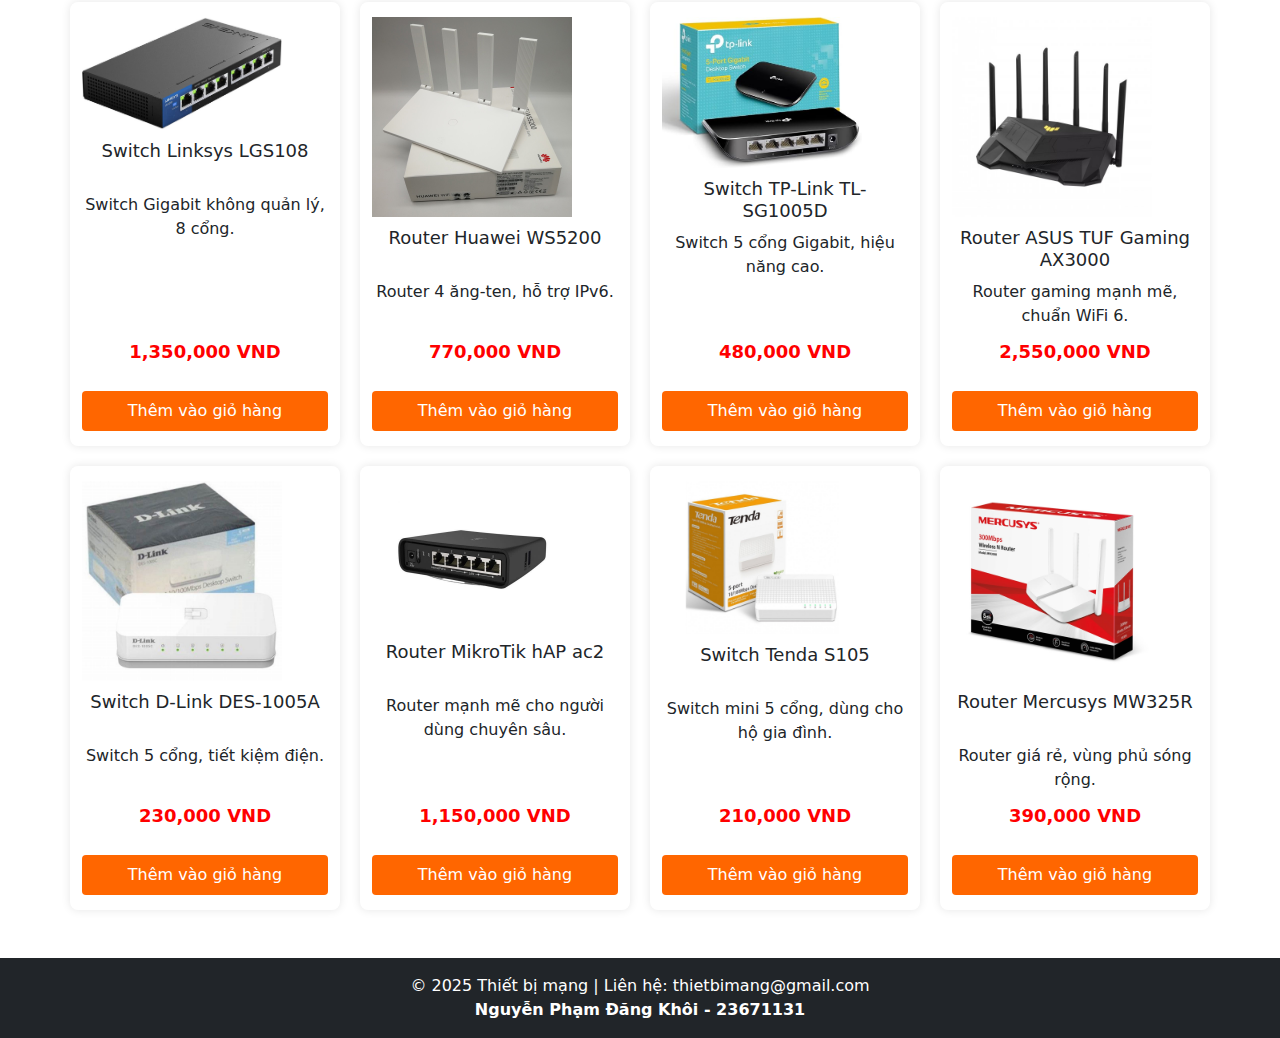
<file: html/products.html>
<!DOCTYPE html>
<html lang="vi">

<head>
    <meta charset="UTF-8">
    <meta name="viewport" content="width=device-width, initial-scale=1.0">
    <title>Danh sách sản phẩm</title>
    <link rel="stylesheet" href="../css/style.css">
    <link rel="stylesheet" href="../css/bootstrap.min.css">
    <script src="../js/jquery-3.7.1.min.js"></script>
    <script src="../js/bootstrap.bundle.js"></script>
    <script src="../js/bootstrap.min.js"></script>
    <link rel="stylesheet" href="https://cdn.jsdelivr.net/npm/bootstrap-icons@1.10.5/font/bootstrap-icons.css">
</head>

<body>

    <nav class="navbar navbar-expand-lg" style="background-color: #ff6600;">
        <div class="container d-flex align-items-center justify-content-between">
            <a class="navbar-brand d-flex align-items-center text-white fw-bold me-4" href="site-map.html" id="network-devices">
                <img src="../img/logo.PNG" alt="Logo" width="50" height="50" class="me-2"> THIẾT BỊ MẠNG
            </a>

            <button class="navbar-toggler" type="button" data-bs-toggle="collapse" data-bs-target="#navbarNav">
            <span class="navbar-toggler-icon"></span>
          </button>

            <div class="collapse navbar-collapse" id="navbarNav">
                <div class="d-flex w-100 align-items-center justify-content-between flex-wrap flex-lg-nowrap">
                    <ul class="navbar-nav text-uppercase fw-bold flex-grow-1 justify-content-center">
                        <li class="nav-item"><a class="nav-link text-white px-3" href="index.html">Trang chủ</a></li>
                        <li class="nav-item"><a class="nav-link text-white px-3" href="products.html">Sản phẩm</a></li>
                        <li class="nav-item"><a class="nav-link text-white px-3" href="news.html">Tin tức</a></li>
                        <li class="nav-item"><a class="nav-link text-white px-3" href="about.html">Giới thiệu</a></li>
                        <li class="nav-item"><a class="nav-link text-white px-3" href="contact.html">Liên hệ</a></li>
                        <li class="nav-item position-relative">
                            <a class="nav-link text-white px-3" href="cart.html">
                    Giỏ hàng 🛒 <span id="cart-count" class="badge bg-danger ms-1">0</span>
                  </a>
                        </li>
                    </ul>

                    <form id="searchForm" class="d-flex p-2 align-items-center ms-lg-3 mt-3 mt-lg-0" role="search" style="min-width: 300px;">
                        <input id="searchInput" class="form-control me-2 border-0 shadow-none bg-transparent text-dark" type="search" placeholder="Tìm sản phẩm..." aria-label="Search">
                        <button class="btn btn-outline-dark border-0 shadow-none" type="submit">
                          <i class="bi bi-search"></i>
                        </button>
                    </form>
                </div>
            </div>
        </div>
    </nav>

    <div class="container mt-4">
        <h2 class="text-center mb-4">Danh sách SẢN PHẨM</h2>
        <div class="row" id="productList">
        </div>
    </div>

    <footer class="bg-dark text-white mt-5 p-3 text-center">
        © 2025 Thiết bị mạng | Liên hệ: thietbimang@gmail.com <br>
        <strong>Nguyễn Phạm Đăng Khôi - 23671131</strong>
    </footer>

    <script src="../js/main.js"></script>

</body>

</html>
</file>
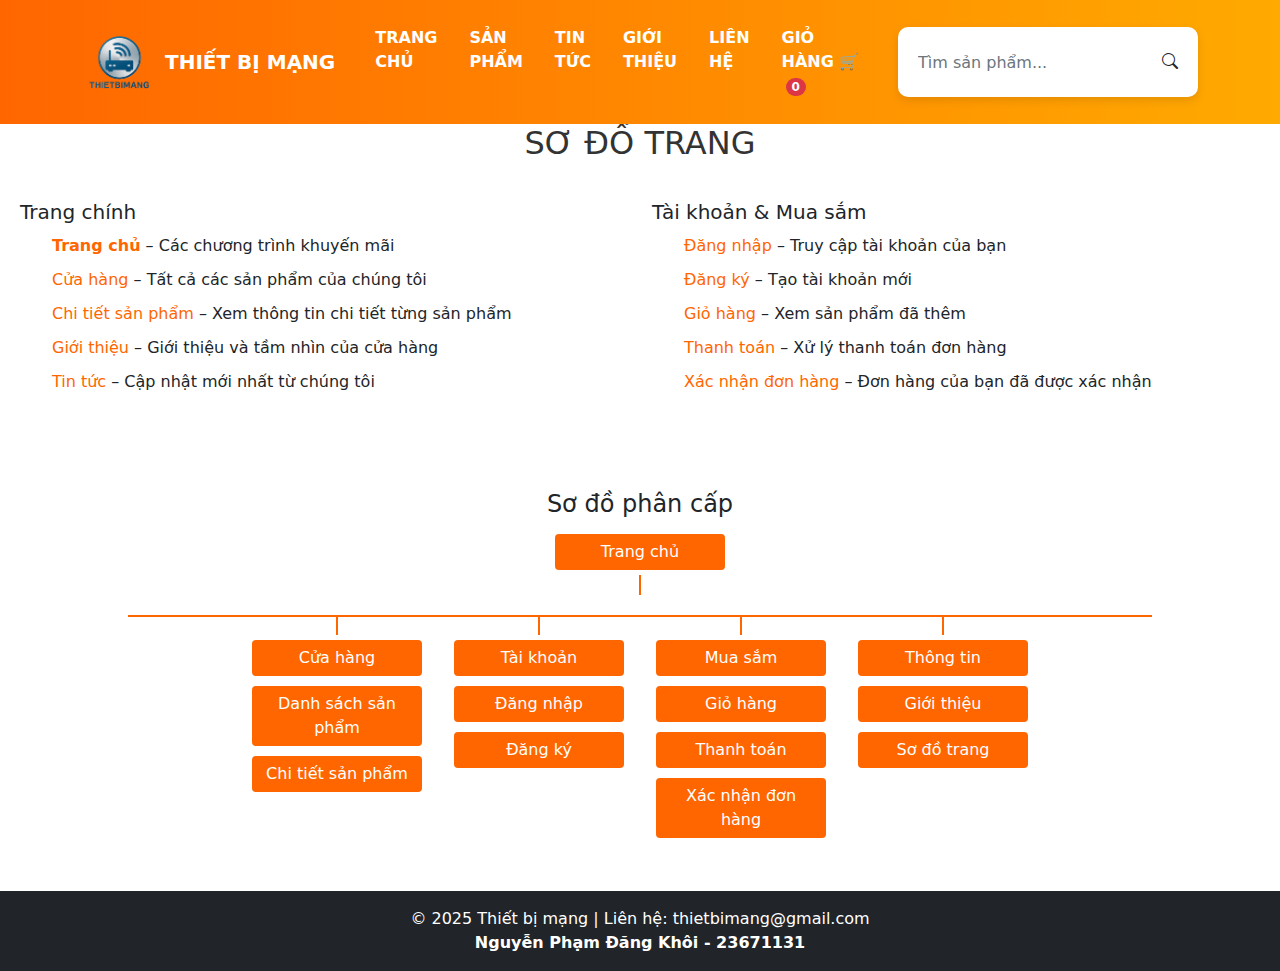
<file: html/site-map.html>
<!DOCTYPE html>
<html lang="vi">

<head>
    <meta charset="UTF-8">
    <meta name="viewport" content="width=device-width, initial-scale=1.0">
    <title>Danh sách sản phẩm</title>
    <link rel="stylesheet" href="../css/style.css">
    <link rel="stylesheet" href="../css/bootstrap.min.css">
    <script src="../js/jquery-3.7.1.min.js"></script>
    <script src="../js/bootstrap.bundle.js"></script>
    <script src="../js/bootstrap.min.js"></script>
    <link rel="stylesheet" href="https://cdn.jsdelivr.net/npm/bootstrap-icons@1.10.5/font/bootstrap-icons.css">

    <style>
        .sitemap-logo {
            text-align: center;
            margin-bottom: 30px;
        }
        
        .sitemap-section {
            margin-bottom: 40px;
            padding: 0 20px;
        }
        
        .sitemap-diagram {
            text-align: center;
            margin-top: 40px;
        }
        
        .node {
            margin: 10px auto;
        }
        
        .node .btn,
        .sitemap-diagram .btn {
            width: 170px;
            margin: 5px auto;
            background-color: #ff6600;
            color: white;
            border: none;
        }
        
        .sitemap-diagram .btn:hover {
            background-color: #e55d00;
            color: #fff;
        }
        
        .sitemap-section ul li {
            margin-bottom: 8px;
        }
        
        .sitemap-section a {
            color: #ff6600;
            text-decoration: none;
        }
        
        .sitemap-section a:hover {
            text-decoration: underline;
        }
        
        .line-down {
            width: 2px;
            height: 20px;
            background-color: #ff6600;
            margin: 0 auto;
        }
        
        .node-group {
            position: relative;
            margin-top: 20px;
            padding-top: 20px;
        }
        
        .line-horizontal {
            position: absolute;
            top: 0;
            left: 10%;
            right: 10%;
            height: 2px;
            background-color: #ff6600;
            z-index: 1;
        }
        
        .branch {
            position: relative;
            z-index: 2;
        }
        
        .branch::before {
            content: '';
            position: absolute;
            top: -20px;
            left: 50%;
            width: 2px;
            height: 20px;
            background-color: #ff6600;
            transform: translateX(-50%);
        }
    </style>
</head>

<body>
    <nav class="navbar navbar-expand-lg" style="background-color: #ff6600;">
        <div class="container d-flex align-items-center justify-content-between">
            <a class="navbar-brand d-flex align-items-center text-white fw-bold me-4" href="site-map.html" id="network-devices">
                <img src="../img/logo.PNG" alt="Logo" width="50" height="50" class="me-2"> THIẾT BỊ MẠNG
            </a>

            <button class="navbar-toggler" type="button" data-bs-toggle="collapse" data-bs-target="#navbarNav">
                <span class="navbar-toggler-icon"></span>
            </button>

            <div class="collapse navbar-collapse" id="navbarNav">
                <div class="d-flex w-100 align-items-center justify-content-between flex-wrap flex-lg-nowrap">
                    <ul class="navbar-nav text-uppercase fw-bold flex-grow-1 justify-content-center">
                        <li class="nav-item"><a class="nav-link text-white px-3" href="index.html">Trang chủ</a></li>
                        <li class="nav-item"><a class="nav-link text-white px-3" href="products.html">Sản phẩm</a></li>
                        <li class="nav-item"><a class="nav-link text-white px-3" href="news.html">Tin tức</a></li>
                        <li class="nav-item"><a class="nav-link text-white px-3" href="about.html">Giới thiệu</a></li>
                        <li class="nav-item"><a class="nav-link text-white px-3" href="contact.html">Liên hệ</a></li>
                        <li class="nav-item position-relative">
                            <a class="nav-link text-white px-3" href="cart.html">
                        Giỏ hàng 🛒 <span id="cart-count" class="badge bg-danger ms-1">0</span>
                    </a>
                        </li>
                    </ul>

                    <form id="searchForm" class="d-flex p-2 align-items-center ms-lg-3 mt-3 mt-lg-0" role="search" style="min-width: 300px;">
                        <input id="searchInput" class="form-control me-2 border-0 shadow-none bg-transparent text-dark" type="search" placeholder="Tìm sản phẩm..." aria-label="Search">
                        <button class="btn btn-outline-dark border-0 shadow-none" type="submit">
                    <i class="bi bi-search"></i>
                    </button>
                    </form>
                </div>
            </div>
        </div>
    </nav>

    <div class="sitemap-logo">
        <h2>SƠ ĐỒ TRANG</h2>
    </div>

    <div class="row text-start sitemap-section">
        <div class="col-md-6">
            <h5>Trang chính</h5>
            <ul>
                <li><a href="index.html"><strong>Trang chủ</strong></a> – Các chương trình khuyến mãi</li>
                <li><a href="products.html">Cửa hàng</a> – Tất cả các sản phẩm của chúng tôi</li>
                <li><a href="product-detail.html">Chi tiết sản phẩm</a> – Xem thông tin chi tiết từng sản phẩm</li>
                <li><a href="about.html">Giới thiệu</a> – Giới thiệu và tầm nhìn của cửa hàng</li>
                <li><a href="news.html">Tin tức</a> – Cập nhật mới nhất từ chúng tôi</li>
            </ul>
        </div>
        <div class="col-md-6">
            <h5>Tài khoản & Mua sắm</h5>
            <ul>
                <li><a href="index.html">Đăng nhập</a> – Truy cập tài khoản của bạn</li>
                <li><a href="index.html">Đăng ký</a> – Tạo tài khoản mới</li>
                <li><a href="cart.html">Giỏ hàng</a> – Xem sản phẩm đã thêm</li>
                <li><a href="checkout.html">Thanh toán</a> – Xử lý thanh toán đơn hàng</li>
                <li><a href="confirmation.html">Xác nhận đơn hàng</a> – Đơn hàng của bạn đã được xác nhận</li>
            </ul>
        </div>
    </div>

    <div class="sitemap-diagram">
        <h4>Sơ đồ phân cấp</h4>
        <div class="node">
            <button class="btn">Trang chủ</button>
            <div class="line-down"></div>
        </div>

        <div class="node-group d-flex justify-content-center">
            <div class="line-horizontal"></div>

            <div class="branch text-center mx-3">
                <button class="btn">Cửa hàng</button><br>
                <a href="products.html" class="btn">Danh sách sản phẩm</a><br>
                <a href="product-detail.html" class="btn">Chi tiết sản phẩm</a>
            </div>

            <div class="branch text-center mx-3">
                <button class="btn">Tài khoản</button><br>
                <a href="contact.html" class="btn">Đăng nhập</a><br>
                <a href="contact.html" class="btn">Đăng ký</a>
            </div>

            <div class="branch text-center mx-3">
                <button class="btn">Mua sắm</button><br>
                <a href="cart.html" class="btn">Giỏ hàng</a><br>
                <a href="checkout.html" class="btn">Thanh toán</a><br>
                <a href="confirmation.html" class="btn">Xác nhận đơn hàng</a>
            </div>

            <div class="branch text-center mx-3">
                <button class="btn">Thông tin</button><br>
                <a href="about.html" class="btn">Giới thiệu</a><br>
                <a href="site-map.html" class="btn">Sơ đồ trang</a>
            </div>
        </div>
    </div>

    <footer class="bg-dark text-white mt-5 p-3 text-center">
        © 2025 Thiết bị mạng | Liên hệ: thietbimang@gmail.com <br>
        <strong>Nguyễn Phạm Đăng Khôi - 23671131</strong>
    </footer>

    <script src="../js/main.js"></script>
</body>

</html>
</file>
<file: css/style.css>
/* Định dạng chung */

html,
body {
    height: 100%;
    margin: 0;
    display: flex;
    flex-direction: column;
}

body {
    font-family: Arial, sans-serif;
    background-color: #f9f9f9;
}

.wrapper {
    min-height: 100vh;
    display: flex;
    flex-direction: column;
}

main {
    flex: 1;
    padding: 20px;
}

footer {
    background: #222;
    color: white;
    text-align: center;
    padding: 1rem;
}

.navbar {
    background: linear-gradient(to right, #ff6600, #ffaa00);
}

.navbar .nav-link {
    text-decoration: none;
    font-size: 1rem;
    transition: opacity 0.3s;
}

.navbar .nav-link:hover {
    opacity: 0.6;
    text-decoration: none;
}

.navbar .nav-link.active {
    opacity: 0.4;
}

.navbar .nav-link:focus {
    opacity: 0.6;
    text-decoration: none;
}

.navbar .navbar-brand {
    text-decoration: none;
}

.navbar .navbar-brand img {
    width: 75px;
    height: auto;
    object-fit: contain;
}

#cart-count {
    font-size: 0.75rem;
    padding: 3px 6px;
    border-radius: 10px;
}

form select,
form input {
    font-size: 0.9rem;
    height: 38px;
}

.btn {
    background-color: #007bff;
    color: white;
    padding: 10px 20px;
    border: none;
    border-radius: 5px;
}

.btn:hover {
    background-color: #0056b3;
}

.form-label {
    font-weight: bold;
}

.form-control {
    width: 100%;
    padding: 10px;
    margin: 8px 0;
    border-radius: 5px;
    border: 1px solid #ccc;
}

form {
    background-color: #ffffff;
    padding: 20px;
    border-radius: 10px;
    box-shadow: 0px 4px 10px rgba(0, 0, 0, 0.1);
}

h2 {
    color: #333;
}

.text-center {
    text-align: center;
}

a {
    color: #007bff;
    text-decoration: none;
}

a:hover {
    text-decoration: underline;
}

ul {
    list-style-type: none;
    padding-left: 0;
}

ul li {
    margin: 10px 0;
}

#productList {
    display: flex;
    flex-wrap: wrap;
    gap: 20px;
    justify-content: center;
}

.product-item {
    flex: 1 1 calc(25% - 20px);
    box-shadow: 0 0 10px rgba(0, 0, 0, 0.1);
    padding: 15px;
    background-color: #fff;
    border-radius: 8px;
    text-align: center;
    display: flex;
    flex-direction: column;
    justify-content: space-between;
}

.product-item img {
    max-width: 100%;
    height: auto;
    object-fit: cover;
}

.product-item h3 {
    font-size: 18px;
    margin: 10px 0 5px;
    min-height: 48px;
}

.product-item p.desc {
    min-height: 40px;
    margin-bottom: 10px;
}

.product-item p.price {
    color: red;
    font-weight: bold;
    font-size: 18px;
    margin-top: auto;
}

.product-item button {
    margin-top: 10px;
    background-color: #ff6600;
    color: white;
    border: none;
    padding: 8px 12px;
    border-radius: 4px;
    cursor: pointer;
}

.product-item button:hover {
    background-color: #e65500;
}

@media (max-width: 992px) {
    .product-item {
        flex: 1 1 calc(50% - 20px);
    }
}

@media (max-width: 576px) {
    .product-item {
        flex: 1 1 100%;
    }
}

#bannerCarousel {
    max-height: 500px;
    overflow: hidden;
    position: relative;
}

#bannerCarousel img {
    height: 500px;
    object-fit: fill;
}

.carousel-controls {
    position: absolute;
    bottom: 20px;
    left: 50%;
    transform: translateX(-50%);
    z-index: 10;
    display: flex;
    gap: 10px;
}

.carousel-item img {
    width: auto;
    height: auto;
}

.carousel-caption-custom {
    position: absolute;
    top: 50%;
    left: 50%;
    transform: translate(-50%, -50%);
    text-align: center;
}

#product-detail h3,
#product-detail p,
#product-detail .price {
    font-size: 1.25rem;
}

#news-detail h2,
#news-detail p {
    font-size: 1.25rem;
}

#product-detail #detail-desc,
#news-detail #detail-content {
    font-size: 1.1rem;
}
</file>
